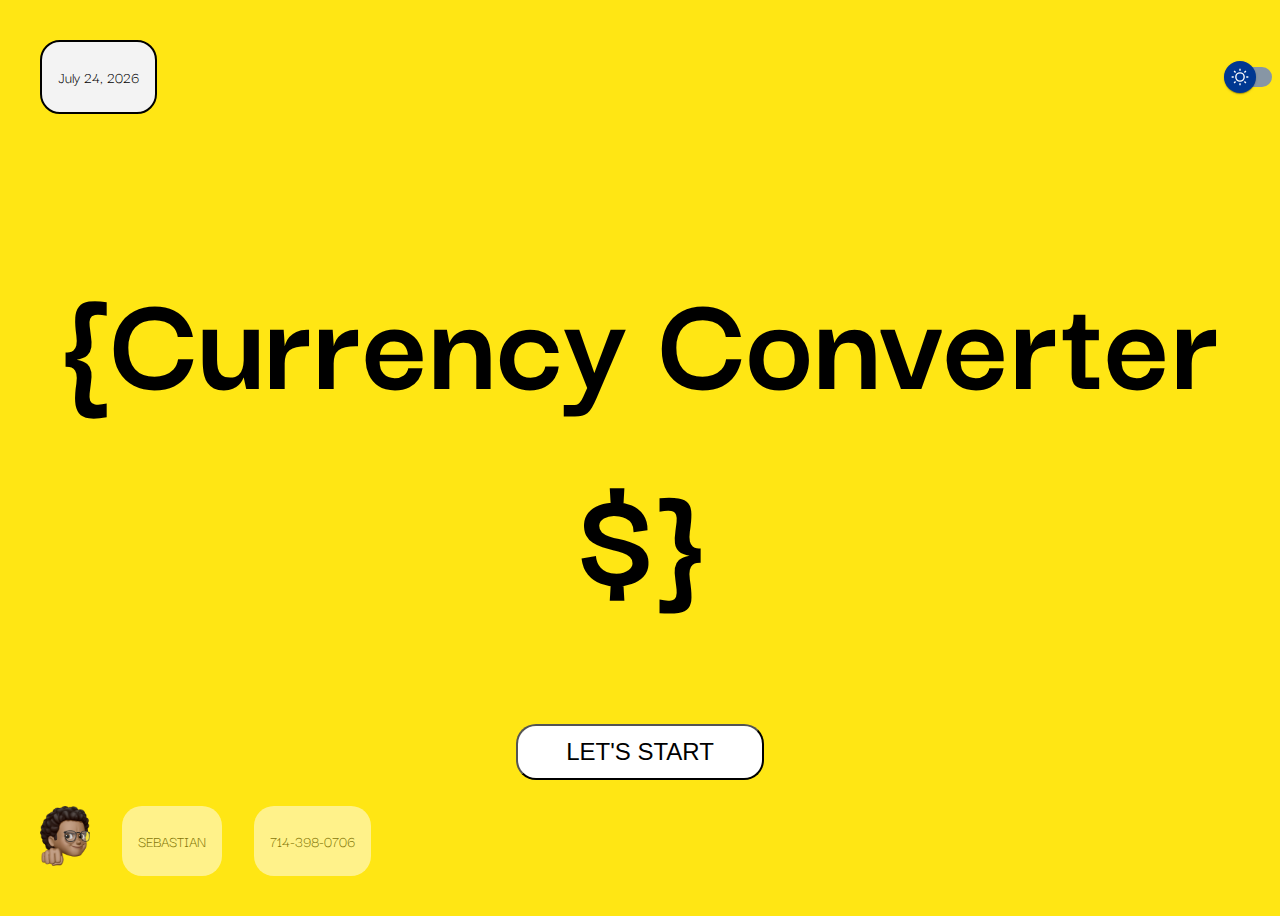
<file: index.html>
<!DOCTYPE html>

<html lang="en">
  <head>
    <title>Part 1</title>

    <link rel="preconnect" href="https://fonts.googleapis.com" />
    <link rel="preconnect" href="https://fonts.gstatic.com" crossorigin />
    <link
      href="https://fonts.googleapis.com/css2?family=Lato:ital,wght@0,100;0,300;0,400;0,700;0,900;1,100;1,300;1,400;1,700;1,900&display=swap"
      rel="stylesheet"
    />
    <link rel="stylesheet" href="styles.css">
    <link href="https://fonts.googleapis.com/css2?family=Anton&family=Darker+Grotesque:wght@300..900&family=Silkscreen&display=swap" rel="stylesheet">
    
    <!-- You can find other web fonts at https://fonts.google.com/ ! -->

    <meta charset="utf-8" />
    <meta name="viewport" content="width=device-width, initial-scale=1" />
  </head>
  <body>
    <div class="container">
      <!-- Header -->
      <header>
        <div class="date">
          <p id="currentTime"></p>
        </div>
        <label class="switch">
          <input type="checkbox">
          <div class="slider">
          
            <div class="circle"></div>
          </div>
        </label>
      </header>
  
      <!-- Main Section -->
      <main>
        <h1>{Currency Converter $}</h1>
        <button class="start">LET'S START</button>
      </main>
  
      <!-- Footer -->
      <footer>
        <div class="imagen">
          <img src="Subject.png" alt="Bitmoji" class="bitmoji">
        </div>
        <div class="item">
          <p>SEBASTIAN</p>
        </div>
        <div class="item">
          <p>714-398-0706</p>
        </div>
      </footer>
    </div>
    
    <!-- STACKOVERFLOW -->
    <script>
      const dateElement = document.getElementById('currentTime');
      const currentDate = new Date().toLocaleDateString('en-US', { month: 'long', day: 'numeric', year: 'numeric' });
      dateElement.textContent = currentDate;
    </script>
    
    <!-- LINK JS -->
    <script src="script.js"></script>

    
  </body>
</html>
</file>
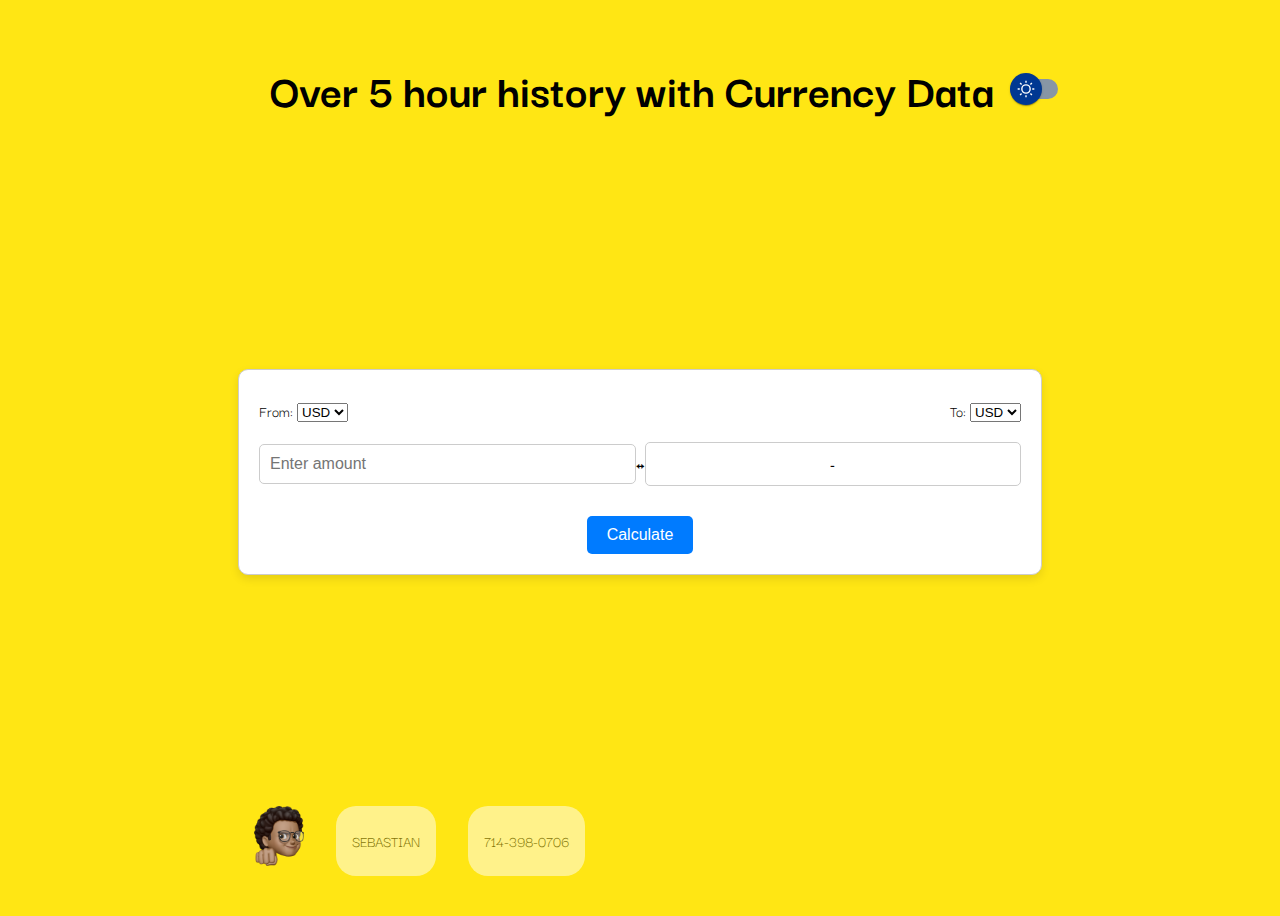
<file: main.html>
<!DOCTYPE html>

<html lang="en">
  <head>
    <title>Part 1</title>

    <link rel="preconnect" href="https://fonts.googleapis.com" />
    <link rel="preconnect" href="https://fonts.gstatic.com" crossorigin />
    <link
      href="https://fonts.googleapis.com/css2?family=Lato:ital,wght@0,100;0,300;0,400;0,700;0,900;1,100;1,300;1,400;1,700;1,900&display=swap"
      rel="stylesheet"
    />
    <link rel="stylesheet" href="styles.css">
    <link href="https://fonts.googleapis.com/css2?family=Anton&family=Darker+Grotesque:wght@300..900&family=Silkscreen&display=swap" rel="stylesheet">
    
    <!-- You can find other web fonts at https://fonts.google.com/ ! -->

    <meta charset="utf-8" />
    <meta name="viewport" content="width=device-width, initial-scale=1" />
  </head>
  <body>
    <div class="container">
      <!-- Header -->
      <header>
        <div class="slogan">Over 5 hour history with Currency Data</div>
        <label class="switch">
          <input type="checkbox">
          <div class="slider">
          
            <div class="circle"></div>
          </div>
        </label>
      </header>
  
      <!-- Main Section -->
      <main>
        <div class="converter-container">
            <div class="currency-row">
                <div class="from">
                    <label for="from-currency">From:</label>
                    <select id="from-currency">
                        <option id = "usd-clickable" value="USD">USD</option>
                        <option id = "eur-clickable" value="EUR">EUR</option>
                        <option id = "custom-currency-1-clickable" value="JPY">JPY</option>
                        <option id = "custom-currency-2-clickable" value="SOL">SOL</option>
                        <option id = "custom-currency-3-clickable" value="HKD">HKD</option>

                    </select>
                </div>
                <div class="to">
                    <label for="to-currency">To:</label>
                    <select id="to-currency">
                        <option value="USD">USD</option>
                        <option value="EUR">EUR</option>
                        <option value="JPY">JPY</option>
                        <option value="SOL">SOL</option>
                        <option value="HKD">HKD</option>
                    </select>
                </div>
            </div>
            
            <div class="currency-row">
                <input id="amount-textbox" type="text"  placeholder="Enter amount">
                <span>↔</span>
                <span id="converted-amount" value="" >-</span>
            </div>
    
            

            <div id="error-message" style="display:none"></div>

    
            <button id="calculate-clickable">Calculate</button>
        </div>
      </main>
  
      <!-- Footer -->
      <footer>
        <div class="imagen">
          <img src="Subject.png" alt="Bitmoji" class="bitmoji">
        </div>
        <div class="item">
          <p>SEBASTIAN</p>
        </div>
        <div class="item">
          <p>714-398-0706</p>
        </div>
      </footer>
    </div>
    

    <!-- LINK JS -->
    <script src="script.js"></script>

    
  </body>
</html>
</file>
<file: styles.css>
/* The style i chose was a modern style that show the users a modern aesthectic 
so it feels that the website is reliable , accurate and fast. Future more, the style


I decided to include a Dark Mode for the website as it is a modern feature that is widely use 
in websites and applications. It is also a feature that is easy to implement and can be very 
useful for users depending on their preferences.

I decided to include modern fonts that are easy to read and look good on the website. Moreover I
included a color scheme (bright yellow) that is cool and easy on the eyes and gives visual appeal.
Users hopefully feel energized , happy, and confortable when they visit the website.

Lastly, I included my own personal touch by adding my memoji to the footer of the website plus my name
and phone number.

*/

body {
    font-family: 'Darker Grotesque', sans-serif;
    background-color: #FFE614; 
    display: flex;
    flex-direction: column;
    align-items: center;
    height: 100vh; /* Let you use the full height of visible browser window*/
}

.dark-mode {
    background-color: #160213;
    color: #fff;
}

.container {
    text-align: center;
    display: flex;
    flex-direction: column;
    justify-content: space-between;
    height: 100%;
    padding: 1em;
}

header{
    display: flex;
    justify-content: space-between;
    align-items: center;
    width: 100%; 
    padding: 1em;
}
.date {
    background-color: #f3f3f3;
    border-radius: 20px;
    padding: 0.5em 1em;
    display: inline-block; /* Such that the White Box Stays Strech */ 
    border: 2px solid black;
}
/* Dark Mode Adjustments for Date */
.dark-mode .date {
    background-color: #333;
    color: #fff;
    border: 2px solid #555;
}

main h1 {
    font-size: 9rem;
    font-weight: bold;
    color: #000;

}

/* Dark Mode Adjustments for Main Header */
.dark-mode main h1 {
    color: #fff;
}

main .start {
    background-color:#ffff ;
    border-radius: 20px;
    padding: 0.5em 2em;
    font-size: 1.5rem;

}
/* Dark Mode Adjustments for Start Button */
.dark-mode main .start {
    background-color: #444;
    color: #fff;
}

main .start:hover {
    background-color:rgb(230, 227, 227);
}

footer {
    display: flex;
    justify-content: flex-start;
    padding: 1em;
    gap: 2em;
}
footer .item{
    background-color: #fff;
    padding: 0.5em 1em;
    border-radius: 20px;
    opacity: 50%;
    
}
/* Dark Mode Adjustments for Footer Items */
.dark-mode footer .item {
    background-color: #333;
    color: #fff;
    opacity: 1;
}

footer .imagen img{
  width: 50px;
  height: auto;
}

/*--------------------SWITCH------------- */
.switch {
    /* switch */
    --switch-bg: rgb(135, 150, 165);
    --switch-width: 48px;
    --switch-height: 20px;
    /* circle */
    --circle-diameter: 32px;
    --circle-bg: rgb(0, 56, 146);
    --circle-inset: calc((var(--circle-diameter) - var(--switch-height)) / 2);
  }
  
  .switch input {
    display: none;
  }
  
  .slider {
    -webkit-appearance: none;
    -moz-appearance: none;
    appearance: none;
    width: var(--switch-width);
    height: var(--switch-height);
    background: var(--switch-bg);
    border-radius: 999px;
    position: relative;
    cursor: pointer;
  }
  
  .slider .circle {
    top: calc(var(--circle-inset) * -1);
    left: 0;
    width: var(--circle-diameter);
    height: var(--circle-diameter);
    position: absolute;
    background: var(--circle-bg);
    border-radius: inherit;
    background-image: url("[data-uri]");
    background-repeat: no-repeat;
    background-position: center center;
    -webkit-transition: left 150ms cubic-bezier(0.4, 0, 0.2, 1) 0ms, -webkit-transform 150ms cubic-bezier(0.4, 0, 0.2, 1) 0ms;
    -o-transition: left 150ms cubic-bezier(0.4, 0, 0.2, 1) 0ms, transform 150ms cubic-bezier(0.4, 0, 0.2, 1) 0ms;
    transition: left 150ms cubic-bezier(0.4, 0, 0.2, 1) 0ms, transform 150ms cubic-bezier(0.4, 0, 0.2, 1) 0ms, -webkit-transform 150ms cubic-bezier(0.4, 0, 0.2, 1) 0ms;
    display: -webkit-box;
    display: -ms-flexbox;
    display: flex;
    -webkit-box-align: center;
    -ms-flex-align: center;
    align-items: center;
    -webkit-box-pack: center;
    -ms-flex-pack: center;
    justify-content: center;
    box-shadow: 0px 2px 1px -1px rgba(0,0,0,0.2), 0px 1px 1px 0px rgba(0,0,0,0.14), 0px 1px 3px 0px rgba(0,0,0,0.12);
    ;
  }
  
  .slider .circle::before {
    content: "";
    position: absolute;
    width: 100%;
    height: 100%;
    background: rgba(255, 255, 255, 0.75);
    border-radius: inherit;
    -webkit-transition: all 500ms;
    -o-transition: all 500ms;
    transition: all 500ms;
    opacity: 0;
  }
  
  /* actions */
  
  .switch input:checked+.slider .circle {
    left: calc(100% - var(--circle-diameter));
    background-image: url("[data-uri]");
  }
  
  .switch input:active+.slider .circle::before {
    -webkit-transition: 0s;
    -o-transition: 0s;
    transition: 0s;
    opacity: 1;
    width: 0;
    height: 0;
  }

  /* --------------------Style for Main------------------------------------ */
  .slogan {
    width: 100%;
    background-color: #FFE614;
    color: black;
    text-align: center;
    font-size: 3rem;
    font-weight: bold;
    padding: 1rem 0;
}

.dark-mode .slogan {
    background-color: #160213;
    color: white;
}
  .converter-container {
    background-color: white;
    border: 1px solid #ccc;
    border-radius: 10px;
    padding: 20px;
    box-shadow: 0 4px 10px rgba(0, 0, 0, 0.1);
    text-align: center;
}

/* Dark Mode Adjustments for Converter */
.dark-mode .converter-container {
    background-color: #444;
    color: white;
    border: 1px solid #666;
}

.converter-container input  {
    width: 100%;
    padding: 10px;
    margin: 10px 0;
    border: 1px solid #ccc;
    border-radius: 5px;
    font-size: 1rem;
}

/* Dark Mode Adjustments for Input Fields */
.dark-mode .converter-container input {
    background-color: #333;
    color: white;
    border: 1px solid #666;
}

.converter-container #converted-amount  {
    width: 100%;
    padding: 10px;
    margin: 10px 0;
    border: 1px solid #ccc;
    border-radius: 5px;
    font-size: 1rem;
}

/* Dark Mode Adjustments for Converted Amount */
.dark-mode .converter-container #converted-amount {
    background-color: #333;
    color: white;
    border: 1px solid #666;
}

.currency-row {
    display: flex;
    align-items: center;
    justify-content: space-between;
    margin: 10px 0;
}

.currency-row span {
    font-size: 1rem;
    font-weight: bold;
}
/* Dark Mode Adjustments for Currency Row */
.dark-mode .currency-row span {
    color: #fff;
}

#calculate-clickable {
    background-color: #007bff;
    color: white;
    border: none;
    padding: 10px 20px;
    border-radius: 5px;
    font-size: 1rem;
    cursor: pointer;
    margin-top: 10px;
}
/* Dark Mode Adjustments for Calculate Button */
.dark-mode #calculate-clickable {
    background-color: #0066cc;
}

#calculate-clickable:hover {
    background-color: #0056b3;
}


#error-message {
    display: none;
    color: red; 
}

/* Dark Mode Adjustments for Error Message */
.dark-mode #error-message {
    color: #ff6f6f;
}
</file>
